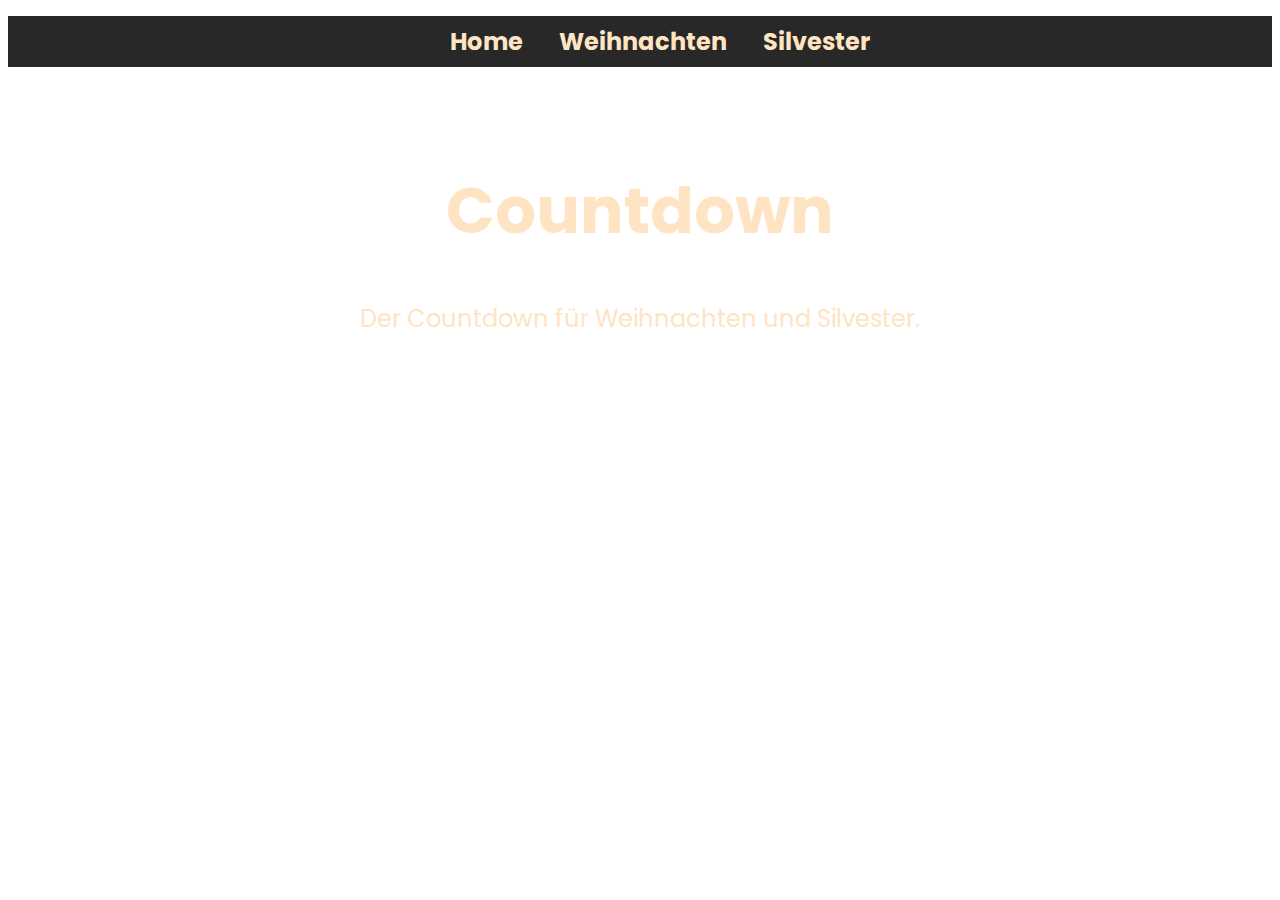
<file: index.html>
<!DOCTYPE html>
<html lang="en">
<head>
    <meta charset="UTF-8">
    <meta name="viewport" content="width=device-width, initial-scale=1.0">
    <title>Countdown</title>
    <link href="style.css" rel="stylesheet">
</head>
<body>
    <div class="nav-bar">
        <ul>
            <li class="nav-link"><a href="#home">Home</a></li>
            <li class="nav-link"><a href="christmas/index.html" target="_blank">Weihnachten</a></li>
            <li class="nav-link"><a href="new year/index.html" target="_blank">Silvester</a></li>
        </ul>
    </div>

    <div class="main" id="home">
        <h1>Countdown</h1>

        <p class="text">
            Der Countdown für <a href="christmas/index.html">Weihnachten</a> und <a href="new year/index.html">Silvester</a>.
        </p>
    </div>
</body>
</html>
</file>
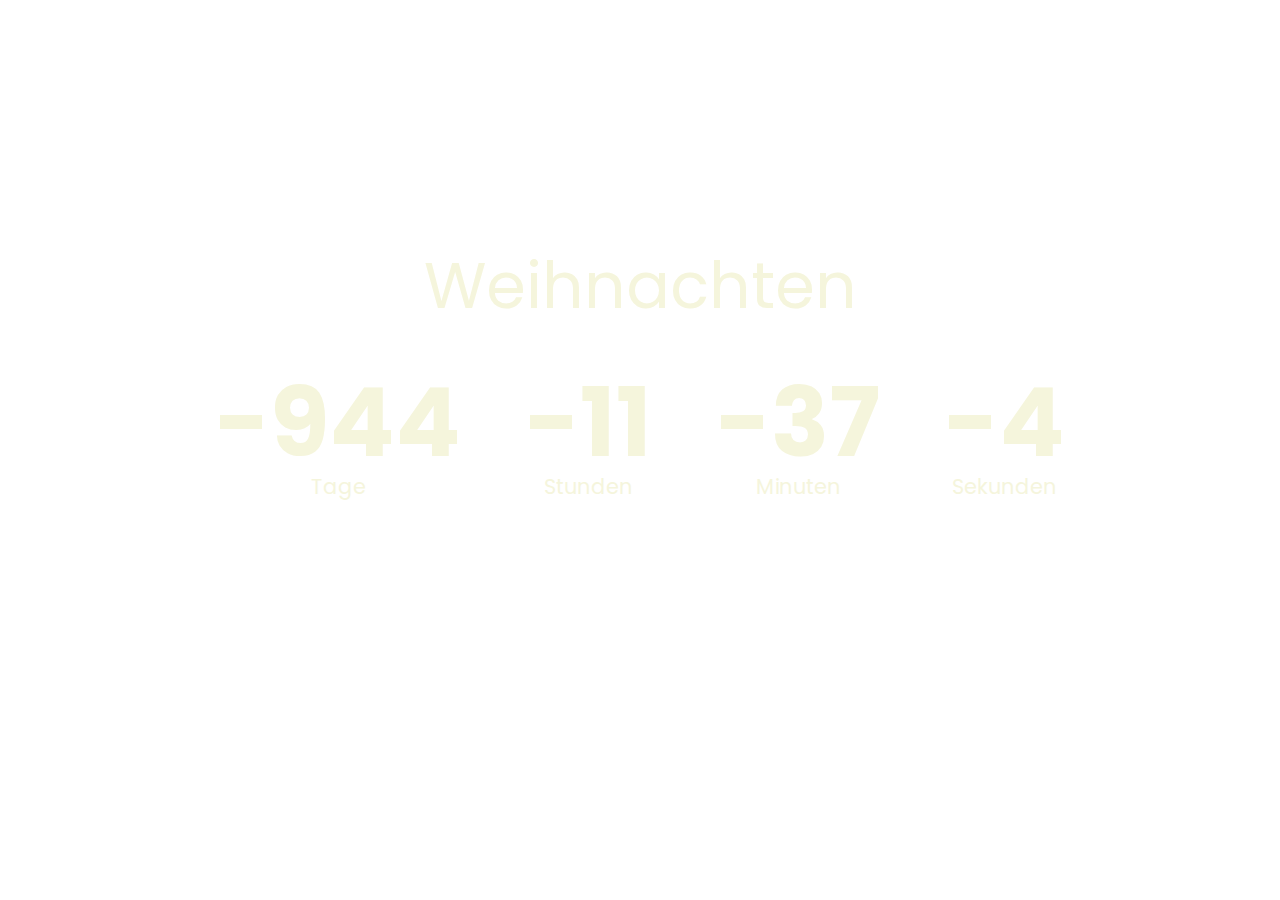
<file: christmas/index.html>
<!DOCTYPE html>
<html lang="en">
<head>
    <meta charset="UTF-8">
    <meta name="viewport" content="width=device-width, initial-scale=1.0">
    <title>Christmas Countdown</title>
    <link rel="stylesheet" href="style.css">
    <script src="script.js" defer></script>
</head>
<body>
    <h1>Weihnachten</h1>

    <div class="countdown-container">
        <div class="countdown-el days-c">
            <p class="big-text" id="days">0</p>
            <span>Tage</span>
        </div>
        <div class="countdown-el hours-c">
            <p class="big-text" id="hours">0</p>
            <span>Stunden</span>
        </div>
        <div class="countdown-el minutes-c">
            <p class="big-text" id="minutes">0</p>
            <span>Minuten</span>
        </div>
        <div class="countdown-el seconds-c">
            <p class="big-text" id="seconds">0</p>
            <span>Sekunden</span>
        </div>
    </div>
</body>
</html>
</file>
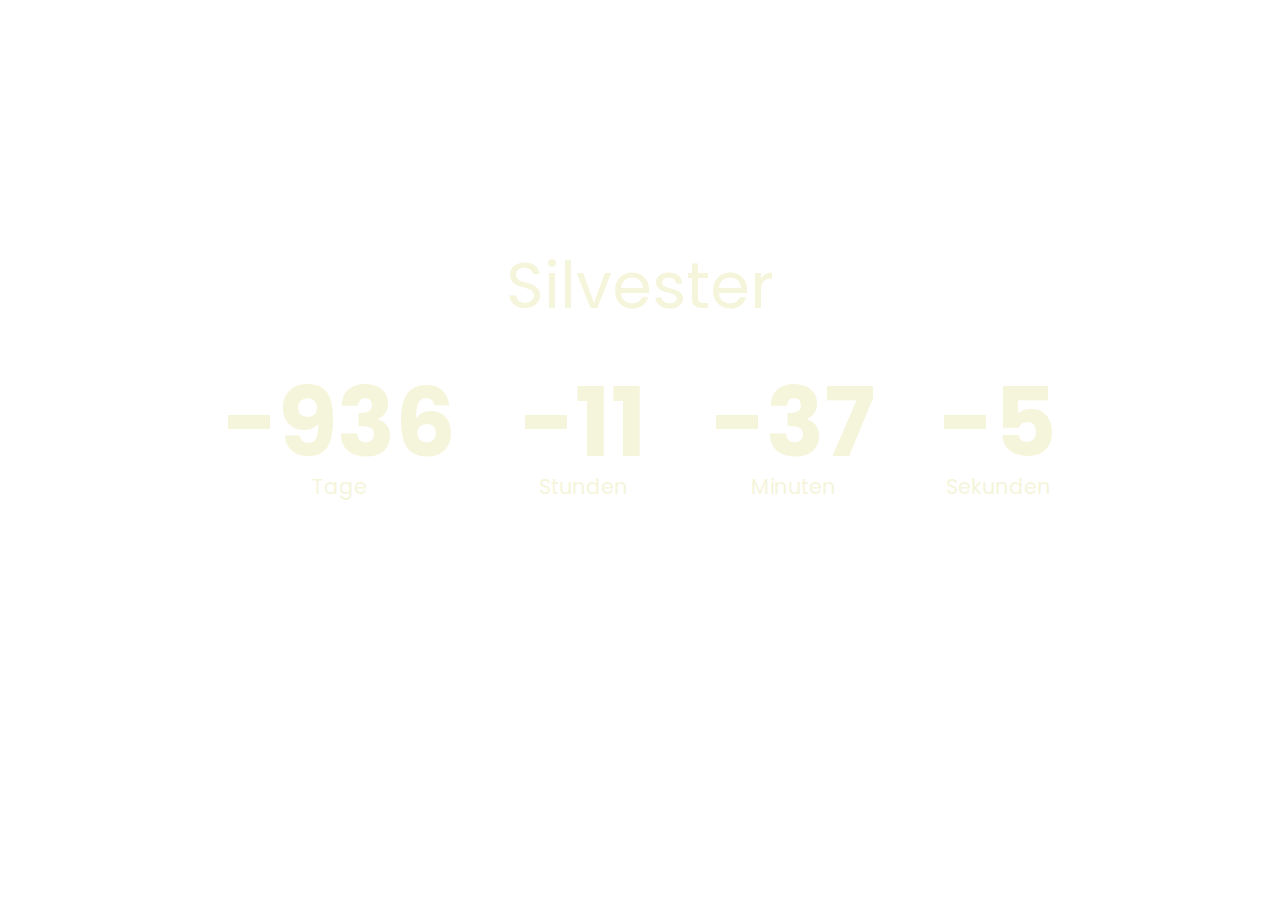
<file: new year/index.html>
<!DOCTYPE html>
<html lang="en">
<head>
    <meta charset="UTF-8">
    <meta name="viewport" content="width=device-width, initial-scale=1.0">
    <title>Countdown-Timer</title>
    <link rel="stylesheet" href="style.css">
    <script src="script.js" defer></script>
</head>
<body>
    <h1>Silvester</h1>

    <div class="countdown-container">
        <div class="countdown-el days-c">
            <p class="big-text" id="days">0</p>
            <span>Tage</span>
        </div>
        <div class="countdown-el hours-c">
            <p class="big-text" id="hours">0</p>
            <span>Stunden</span>
        </div>
        <div class="countdown-el minutes-c">
            <p class="big-text" id="minutes">0</p>
            <span>Minuten</span>
        </div>
        <div class="countdown-el seconds-c">
            <p class="big-text" id="seconds">0</p>
            <span>Sekunden</span>
        </div>
    </div>
</body>
</html>
</file>
<file: style.css>
@import url('https://fonts.googleapis.com/css2?family=Poppins:wght@400;600&display=swap');

body {
    font-family: 'Poppins', sans-serif;
    background-image: url(https://cdn.pixabay.com/photo/2016/11/23/15/23/cosmos-1853491_1280.jpg);
}

.nav-bar {
    text-align: center;
    background-color: rgb(40, 40, 40);
}

li {
    display: inline-block;   
    font-size: 1.5rem;
}

.nav-link a {
    display: block;
    padding: 0.5rem 1rem;
    text-decoration: none;
    color: bisque;
    font-weight: bold;
}

.nav-link a:hover {
    background-color: bisque;
    border-radius: 0.25rem;
    color: rgb(40, 40, 40);
}

.main {
    text-align: center;
    color: bisque;
    margin-top: 6rem;
}

h1 {
    font-size: 4rem;
}

p {
    font-size: 1.5rem;
}

p a {
    text-decoration: none;
    color: bisque;
}

p a:hover {
    background-color: bisque;
    color: rgb(40, 40, 40);
    border-radius: 0.25rem;
    padding: 0 0.2rem;
}

@media (max-width: 400px) {
    li {
        font-size: 1rem;
    }
    h1 {
        font-size: 2rem;
    }
    p {
        font-size: 1rem;
    }
}
</file>
<file: christmas/style.css>
@import url('https://fonts.googleapis.com/css2?family=Poppins:wght@400;600&display=swap');

* {
    box-sizing: border-box;

}

body{
    background-image: url(https://cdn.pixabay.com/photo/2015/02/25/07/39/church-648430_1280.jpg);
    background-size: cover;
    background-position: center center;
    min-height: 100vh;
    font-family: 'Poppins', sans-serif;
    margin: 0;
    display: flex;
    flex-direction: column;
    align-items: center;
    justify-content: center;
    color: beige;
}

h1 {
    font-size: 4rem;
    margin-top: -10rem;
    font-weight: normal;
}

.countdown-container {
    display: flex;
}

.big-text {
    font-size: 6rem;
    line-height: 1;
    margin: 0 2rem;
    font-weight: bold;
}

.countdown-el {
    text-align: center;
}

.countdown-el span {
    font-size: 1.3rem;
}

@media (max-width: 650px) {
    h1 {
        font-size: 2.5rem;
        margin-top: -15rem;
        font-weight: bold;
    }
    .big-text {
        font-size: 3rem;
    }
}

@media (max-width: 465px) {
    .big-text {
        font-size: 1.5rem;
    }
    .countdown-container {
        display: block;
    }
    .countdown-el {
        padding-bottom: 1rem;
    }
}
</file>
<file: new year/style.css>
@import url('https://fonts.googleapis.com/css2?family=Poppins:wght@400;600&display=swap');

* {
    box-sizing: border-box;

}

body{
    background-image: url(https://cdn.pixabay.com/photo/2023/07/27/03/27/fireworks-8152353_1280.jpg);
    background-size: cover;
    background-position: center center;
    min-height: 100vh;
    font-family: 'Poppins', sans-serif;
    margin: 0;
    display: flex;
    flex-direction: column;
    align-items: center;
    justify-content: center;
    color: beige;
}

h1 {
    font-size: 4rem;
    margin-top: -10rem;
    font-weight: normal;
}

.countdown-container {
    display: flex;
}

.big-text {
    font-size: 6rem;
    line-height: 1;
    margin: 0 2rem;
    font-weight: bold;
}

.countdown-el {
    text-align: center;
}

.countdown-el span {
    font-size: 1.3rem;
}

@media (max-width: 650px) {
    h1 {
        font-size: 2.5rem;
    }
    .big-text {
        font-size: 3rem;
    }
}

@media (max-width: 465px) {
    .big-text {
        font-size: 1.5rem;
    }
    .countdown-container {
        display: block;
    }
    .countdown-el {
        padding-bottom: 1rem;
    }
}
</file>
